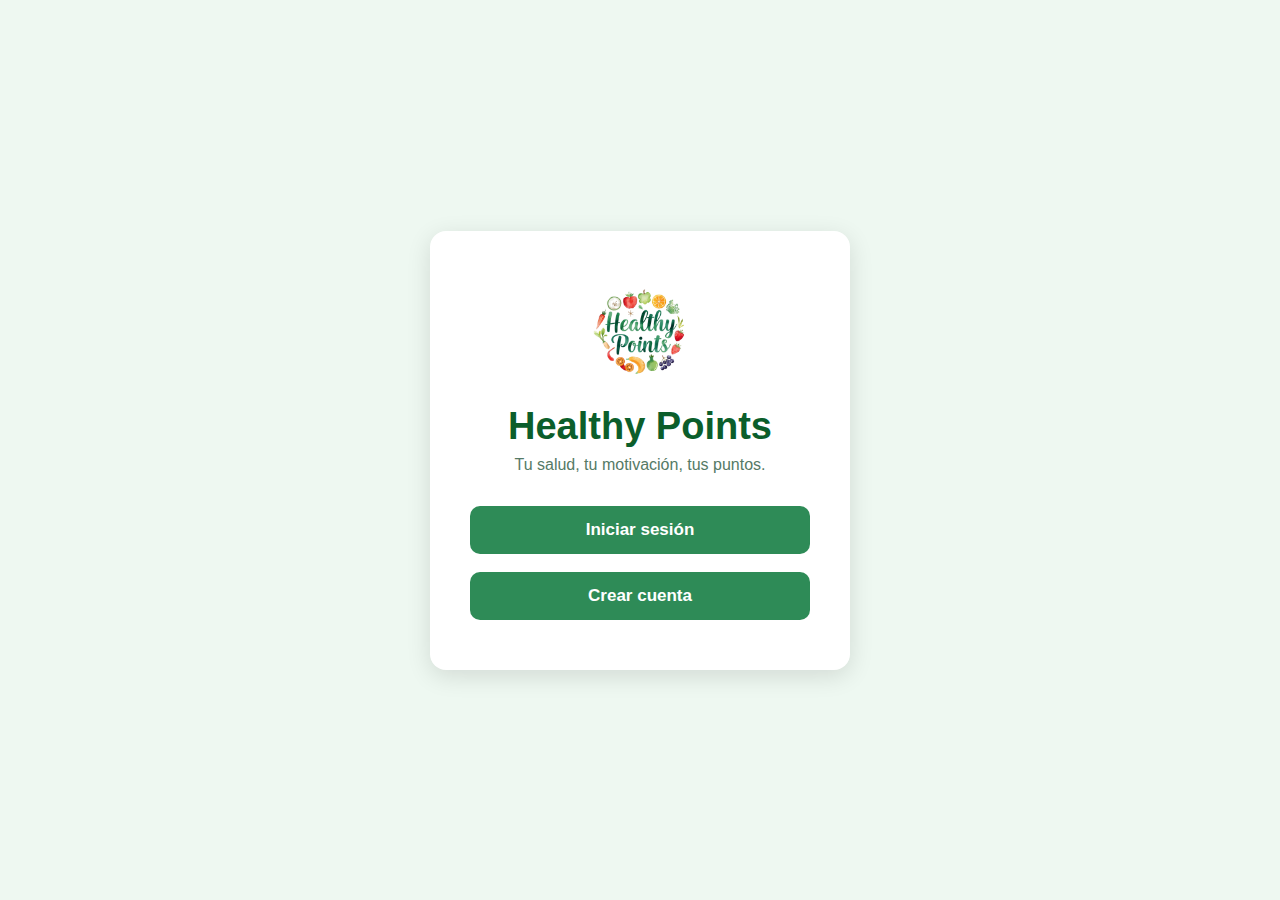
<file: index.html>
<!DOCTYPE html>
<html lang="es">
<head>
  <meta charset="UTF-8">
  <title>Healthy Points - Inicio</title>
  <link rel="stylesheet" href="styles.css">
  <style>
    .btn { background: #2e8b57; }
    .btn:hover { background: #267449; }
  </style>
</head>
<body>
  <div class="center">
    <img src="img/logo.png" alt="Healthy Points" class="logo">
    <h1 class="title">Healthy Points</h1>
    <p class="subtitle">Tu salud, tu motivación, tus puntos.</p>
    <div class="btn-group">
      <a href="login.html" class="btn">Iniciar sesión</a>
      <a href="register.html" class="btn">Crear cuenta</a>
    </div>
  </div>
</body>
</html>
</file>
<file: styles.css>
/* ===== RESETEO ===== */
* {
  margin: 0;
  padding: 0;
  box-sizing: border-box;
  font-family: Arial, sans-serif;
}

/* ===== BODY ===== */
body {
  background: #eef8f1;
  min-height: 100vh;
  display: flex;
  justify-content: center;
  align-items: center;
}

/* ===== CONTENEDOR “TARJETA” ===== */
.center {
  background: white;
  padding: 50px 40px;
  border-radius: 16px;
  box-shadow: 0 6px 24px rgba(0, 0, 0, 0.12);
  width: 100%;
  max-width: 420px;
  text-align: center;
}

/* ===== LOGO ===== */
.logo {
  width: 100px;
  margin-bottom: 20px;
}

/* ===== TÍTULOS ===== */
.title {
  font-size: 38px;
  font-weight: 700;
  color: #0b5e2b;
  margin-bottom: 8px;
}

.subtitle {
  font-size: 16px;
  color: #557a66;
  margin-bottom: 32px;
}

.subtitle-large {
  font-size: 24px;
  font-weight: 600;
  color: #0b5e2b;
  margin-bottom: 32px;
}

/* ===== Para el título del dashboard ===== */
.menu-title {
  font-size: 26px;
  font-weight: 700;
  color: #0b5e2b;
  margin-bottom: 10px;
}

/* ===== GRUPO DE INPUTS ===== */
.input-group {
  margin-bottom: 24px;
}

/* ===== INPUTS ===== */
.input {
  width: 100%;
  padding: 16px 18px;
  font-size: 16px;
  border: 1px solid #c4d8c3;
  border-radius: 10px;
  transition: border-color 0.3s;
}

.input:focus {
  border-color: #2f8e48;
  outline: none;
  box-shadow: 0 0 0 2px rgba(47, 142, 72, 0.2);
}

/* ===== BOTONES ===== */
.btn {
  padding: 14px 24px;
  font-size: 17px;
  font-weight: 600;
  background-color: #2f8e48;
  color: white;
  border: none;
  border-radius: 10px;
  cursor: pointer;
  transition: background-color 0.2s, transform 0.1s;
  display: inline-block;
  text-align: center;
}

.btn:hover {
  background-color: #256f39;
  transform: translateY(-1px);
}

/* Botones alineados en habitos.html */
.btn-row {
  display: flex;
  justify-content: center;
  gap: 12px;
  margin: 20px 0;
}

/* ===== GRUPO DE BOTONES ===== */
.btn-group {
  display: flex;
  flex-direction: column;
  gap: 18px;
}

/* ===== LINKS ===== */
a {
  color: #2f8e48;
  text-decoration: none;
  font-size: 15px;
}

a:hover {
  text-decoration: underline;
}

/* ===== TARJETAS ===== */
.card {
  background: white;
  padding: 25px;
  border-radius: 20px;
  width: 100%;
  margin-top: 20px;
  box-shadow: 0px 0px 10px rgba(0,0,0,0.08);
  text-align: center;
}

/* ===== MENÚ VERTICAL EN DASHBOARD ===== */
.menu {
  display: flex;
  flex-direction: column;
  gap: 16px;
  margin-top: 10px;
}

/* ===== BOTÓN ROJO (Cerrar sesión / volver) ===== */
.btn-logout {
  background-color: #c0392b !important;
  color: white !important;
  box-shadow: 0 3px 12px rgba(192, 57, 43, 0.35);
  transition: background-color 0.2s, transform 0.15s;
}

.btn-logout:hover {
  background-color: #a93226 !important;
  transform: translateY(-2px);
}

/* Botones alineados y del mismo tamaño */
.btn-row {
  display: flex;
  justify-content: center;
  gap: 12px;
  margin: 20px 0;
}

.btn-green {
  background-color: #2f8e48 !important;
  color: white !important;
  border-radius: 10px;
  padding: 14px 0;
  font-size: 17px;
  font-weight: 600;
  width: 160px;        /* MISMA ANCHURA PARA AMBOS BOTONES */
  text-align: center;
}

.btn-green:hover {
  background-color: #256f39 !important;
}

/* ===== CÁMARA CENTRADA ===== */
.media-center {
  display: flex;
  justify-content: center;
  margin-top: 15px;
}

/* ===== BORDE SUAVE PARA VIDEO Y CANVAS ===== */
.media-box {
  border: 2px solid #2e7d32;       /* verde suave */
  border-radius: 12px;
  padding: 6px;
  background: white;
  box-shadow: 0 3px 10px rgba(0, 0, 0, 0.12);
}
</file>
